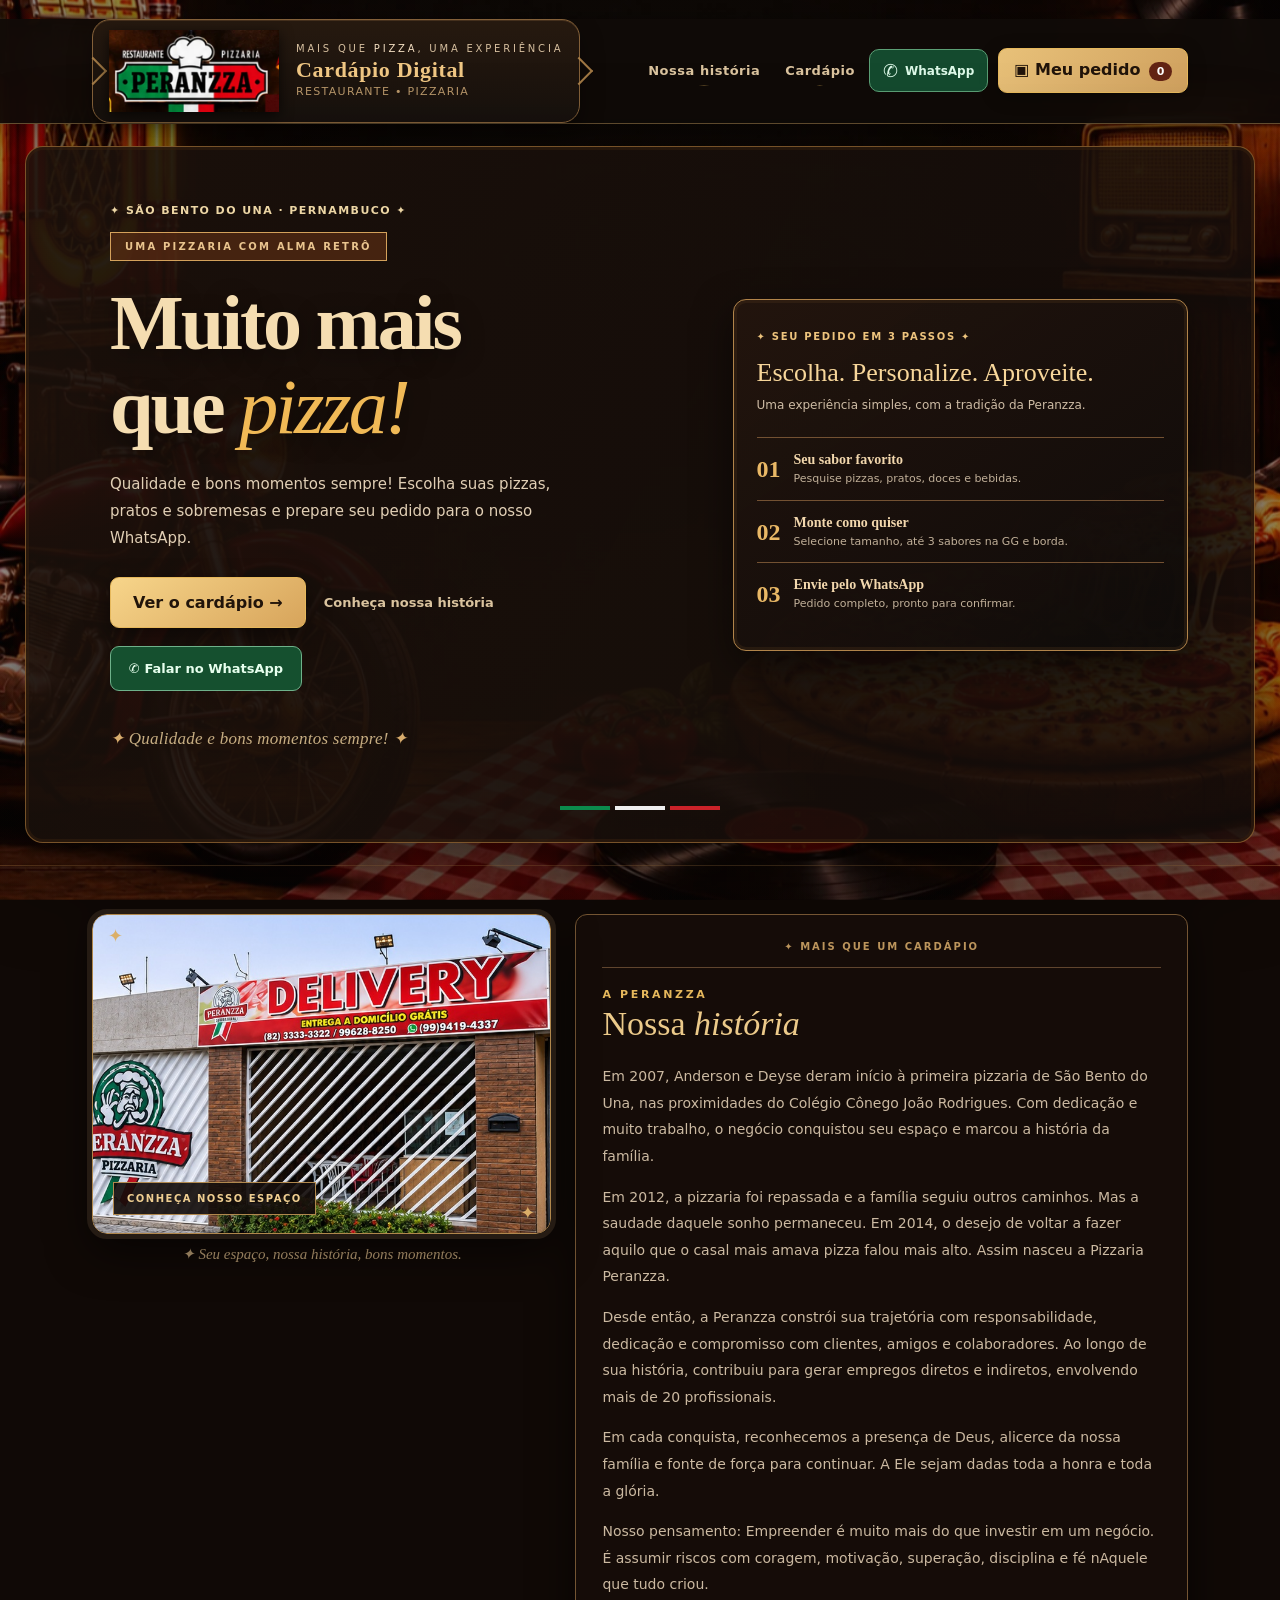
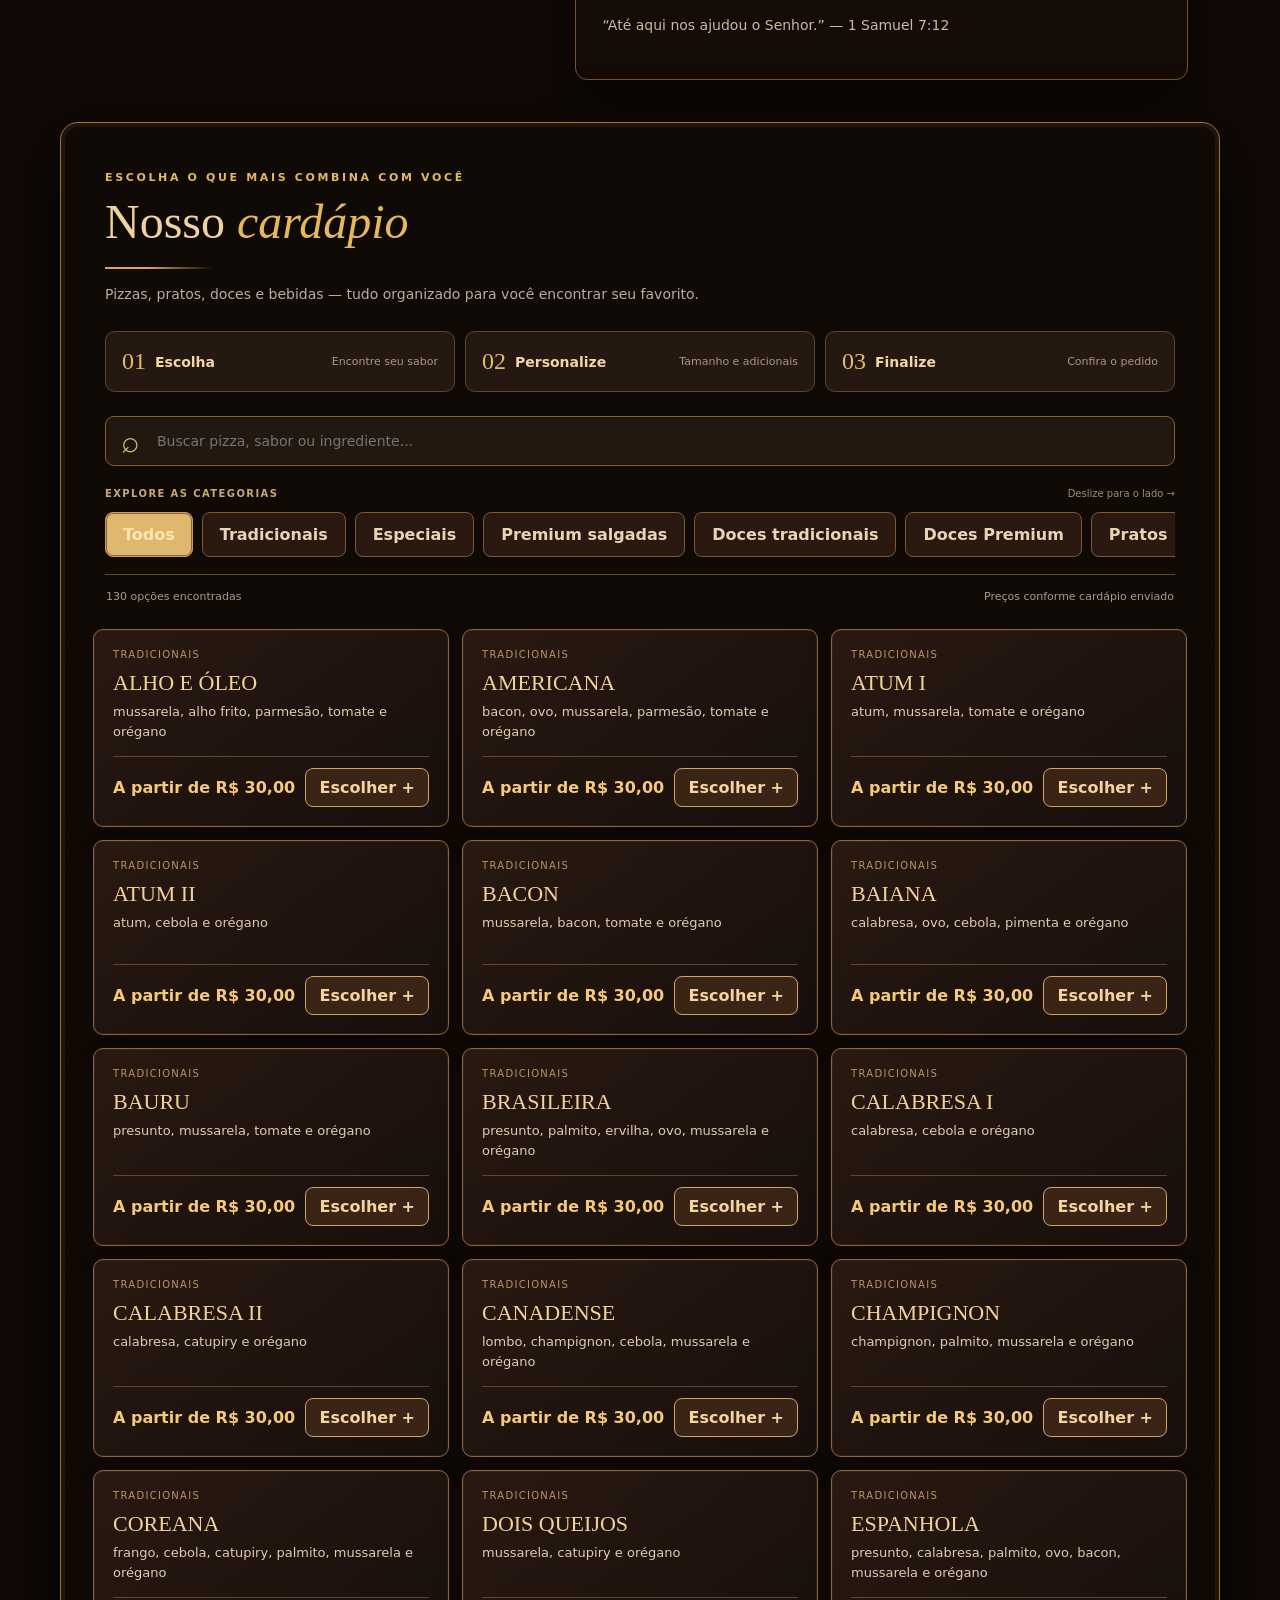
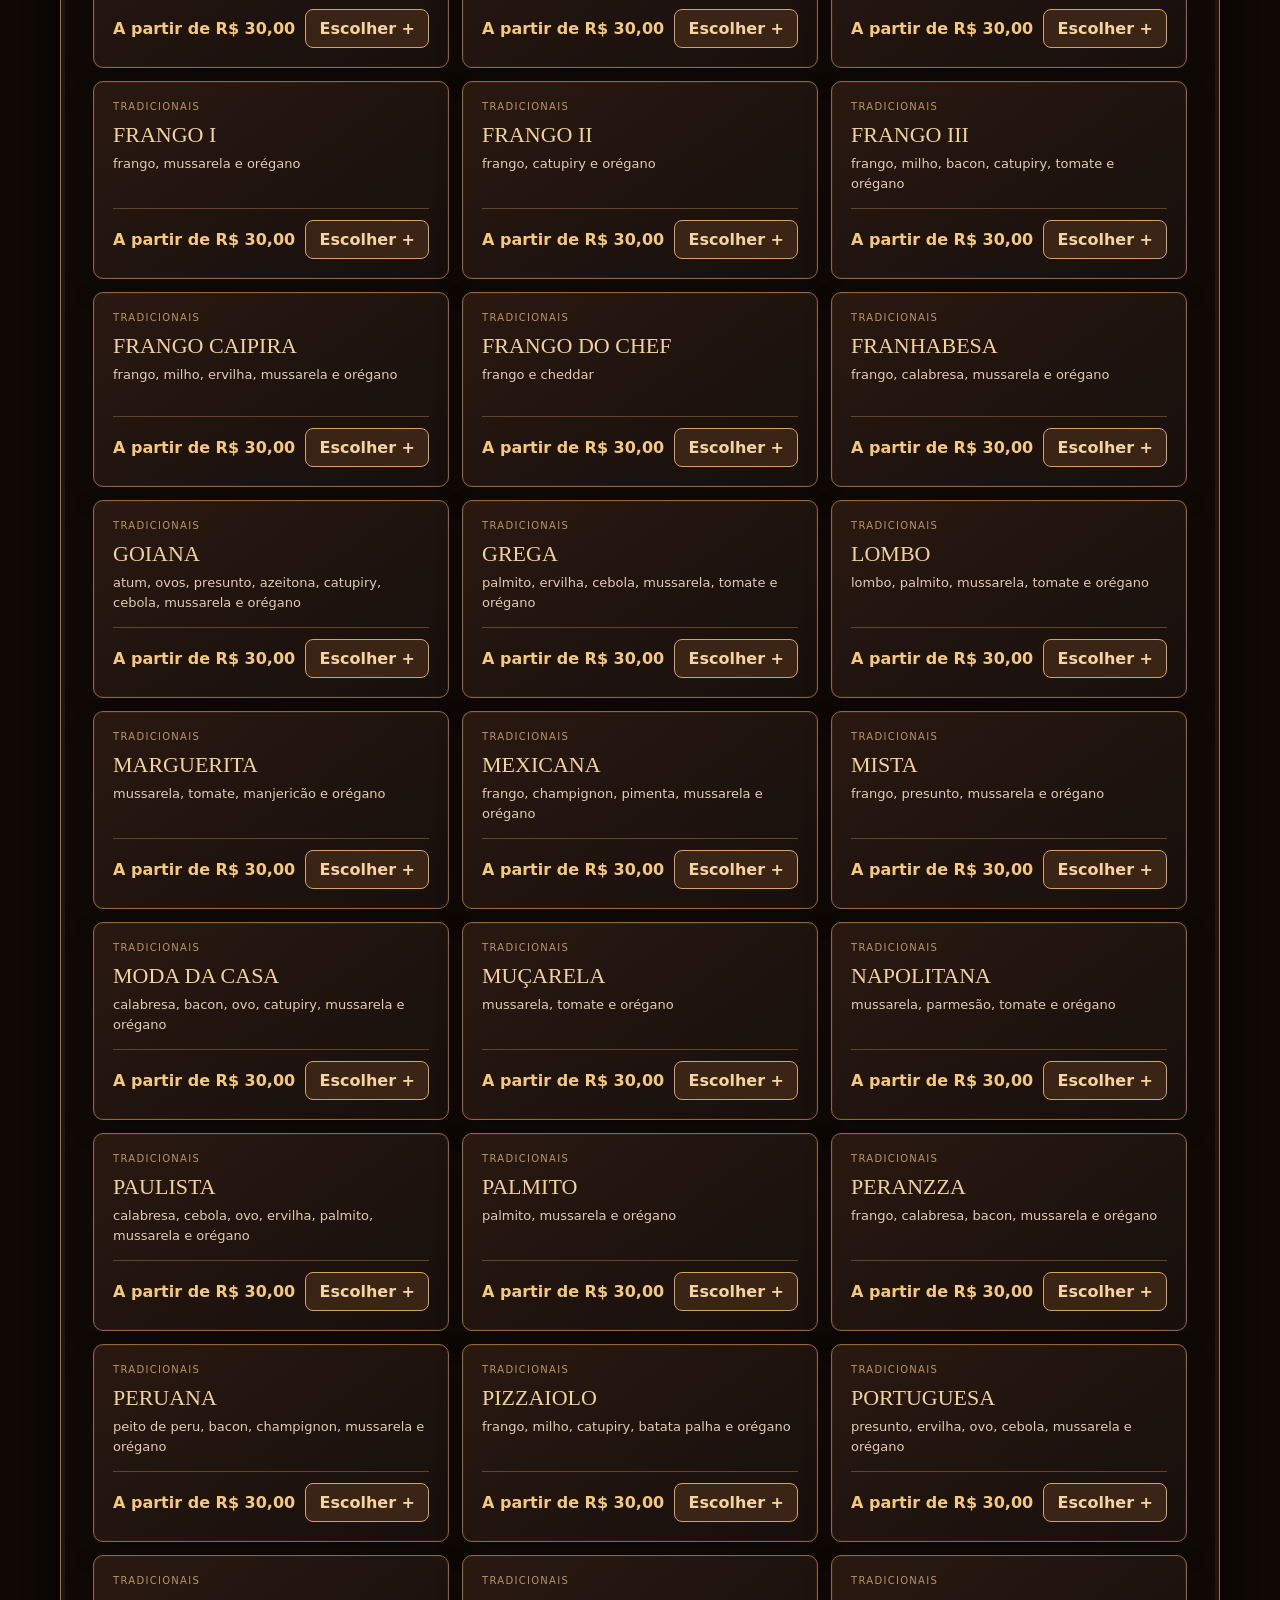
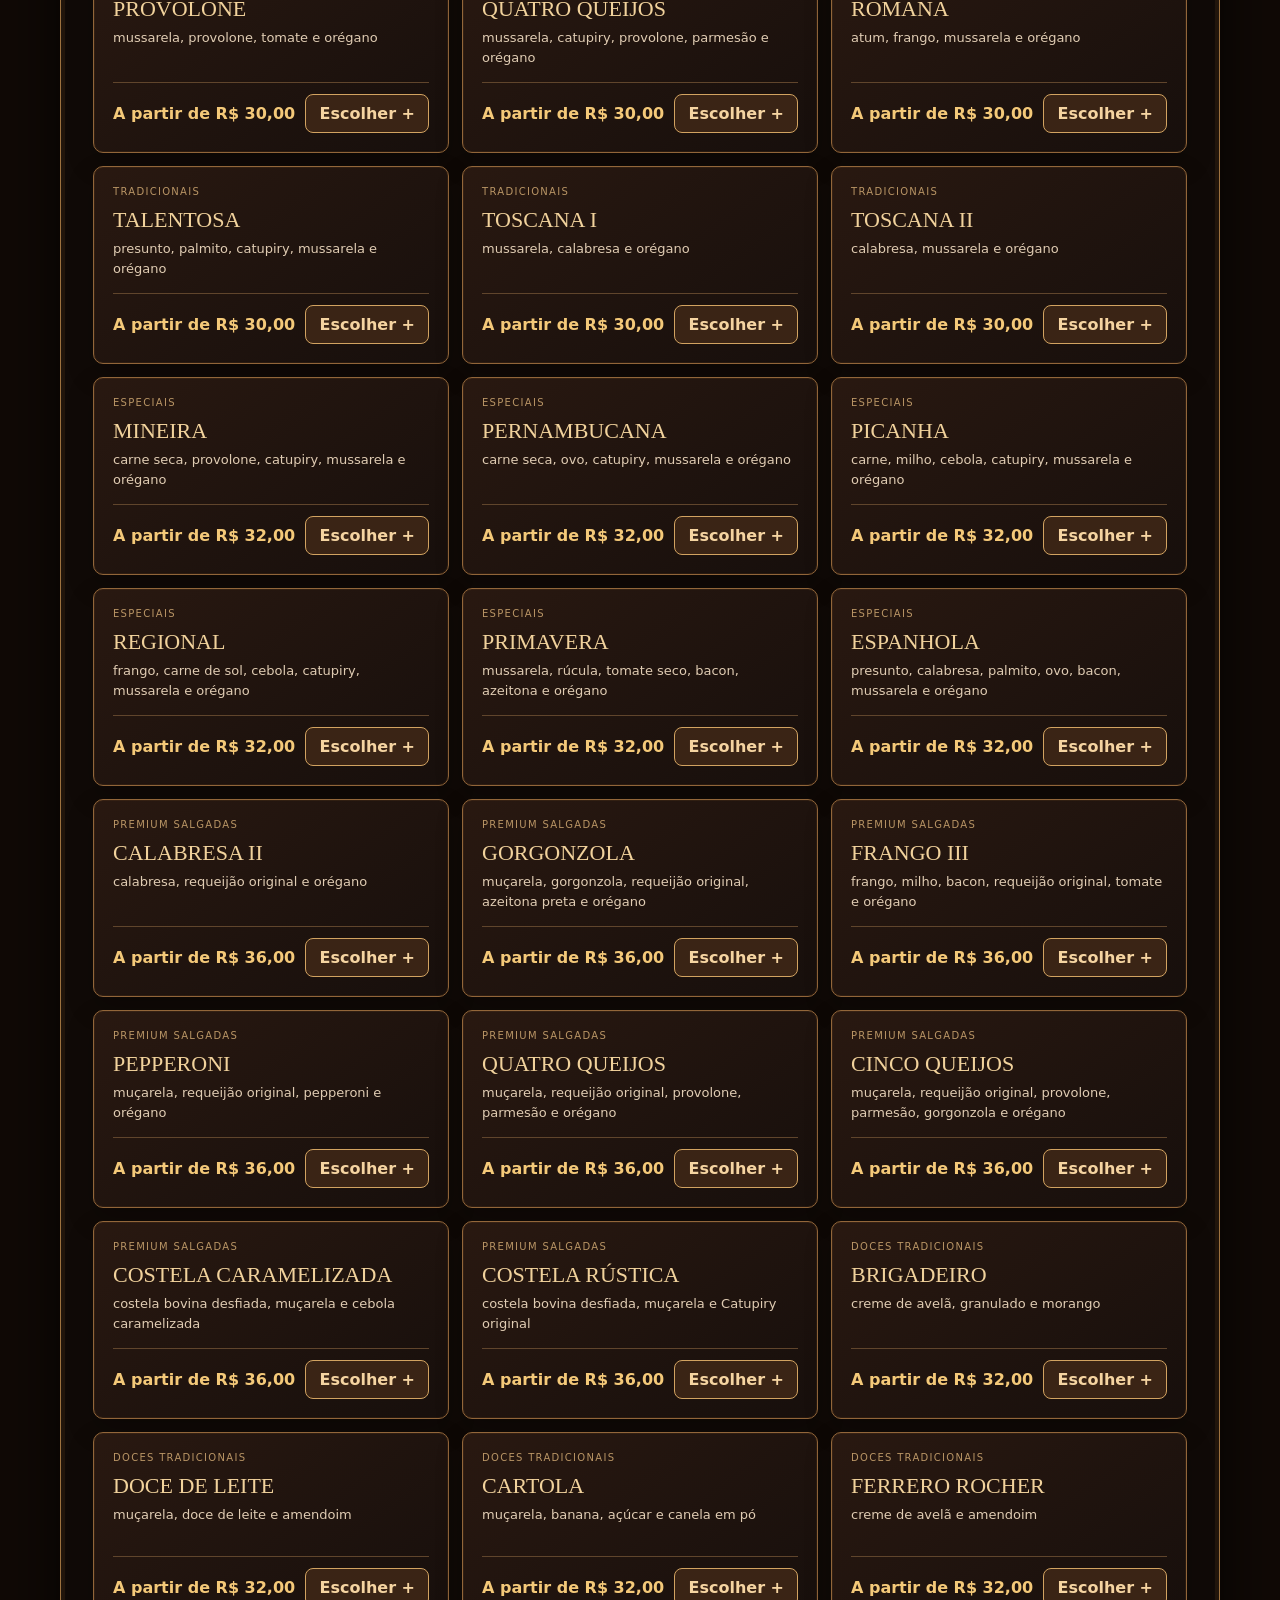
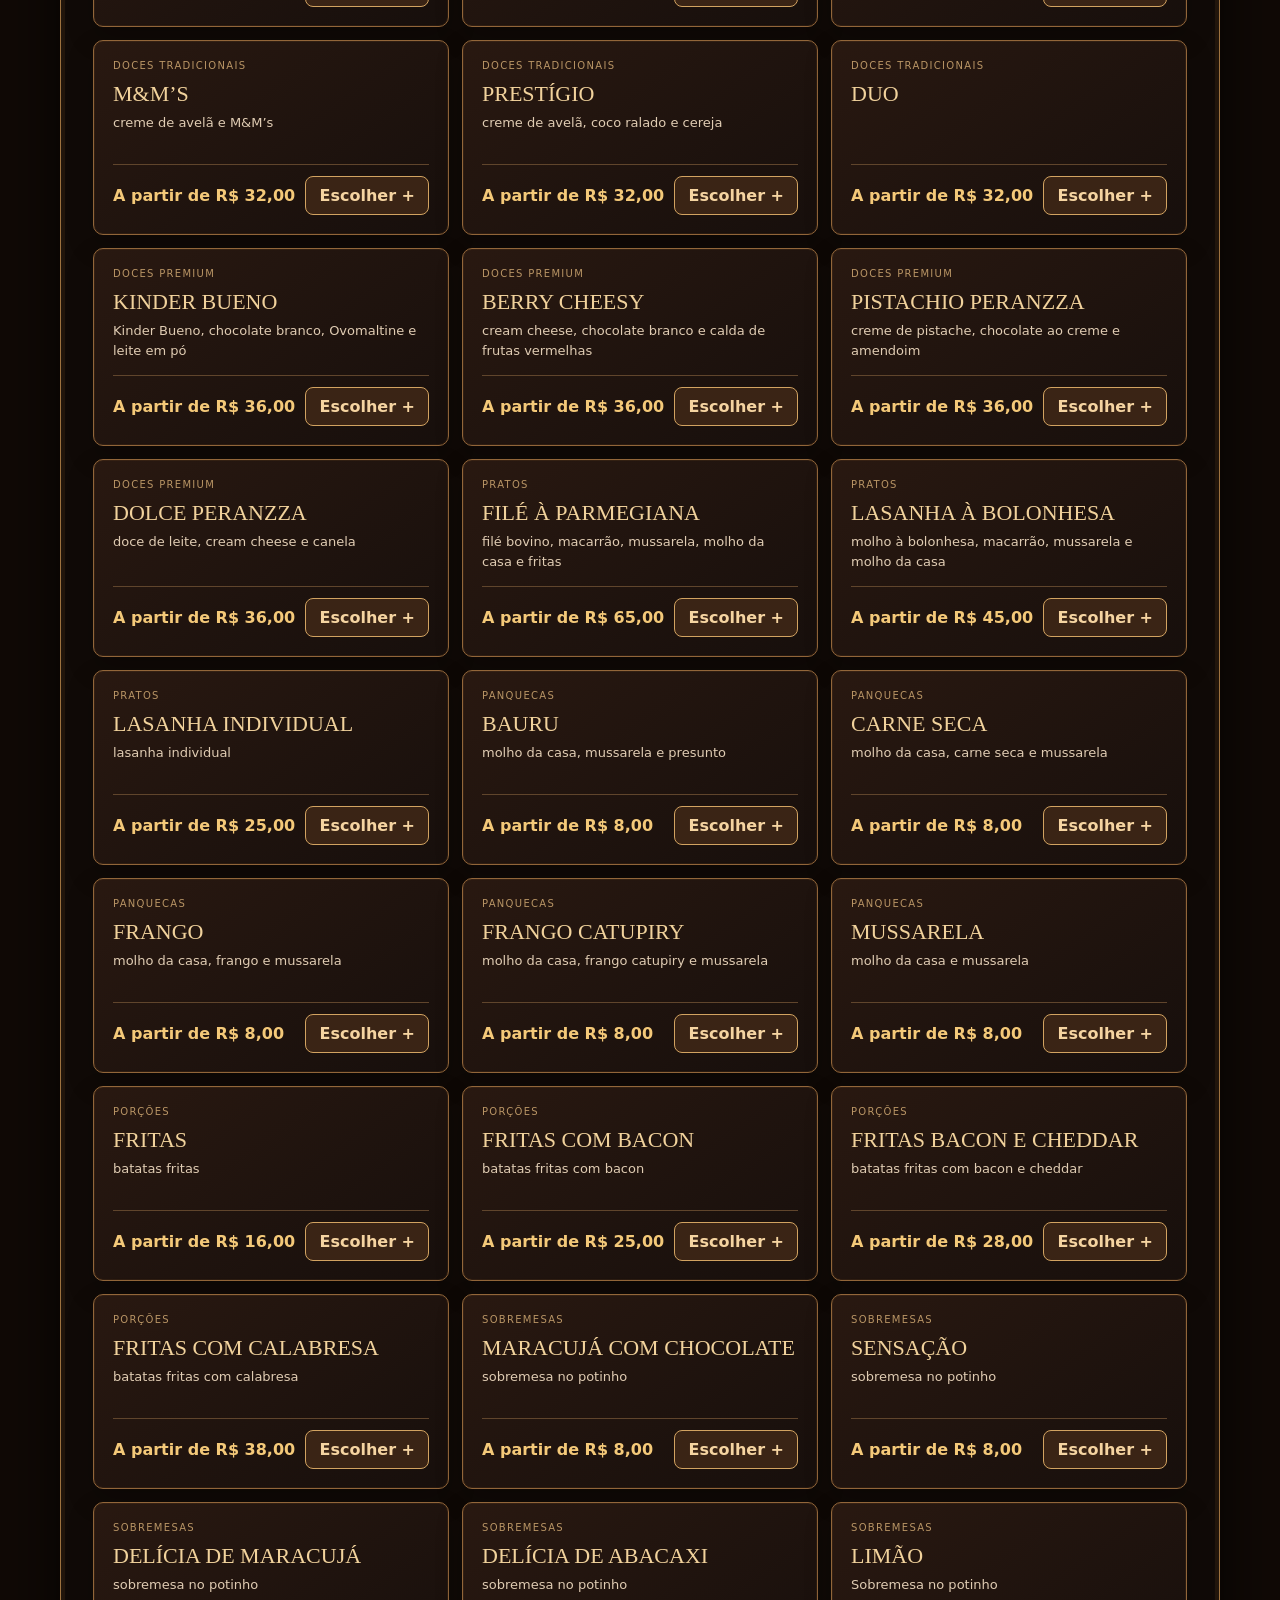
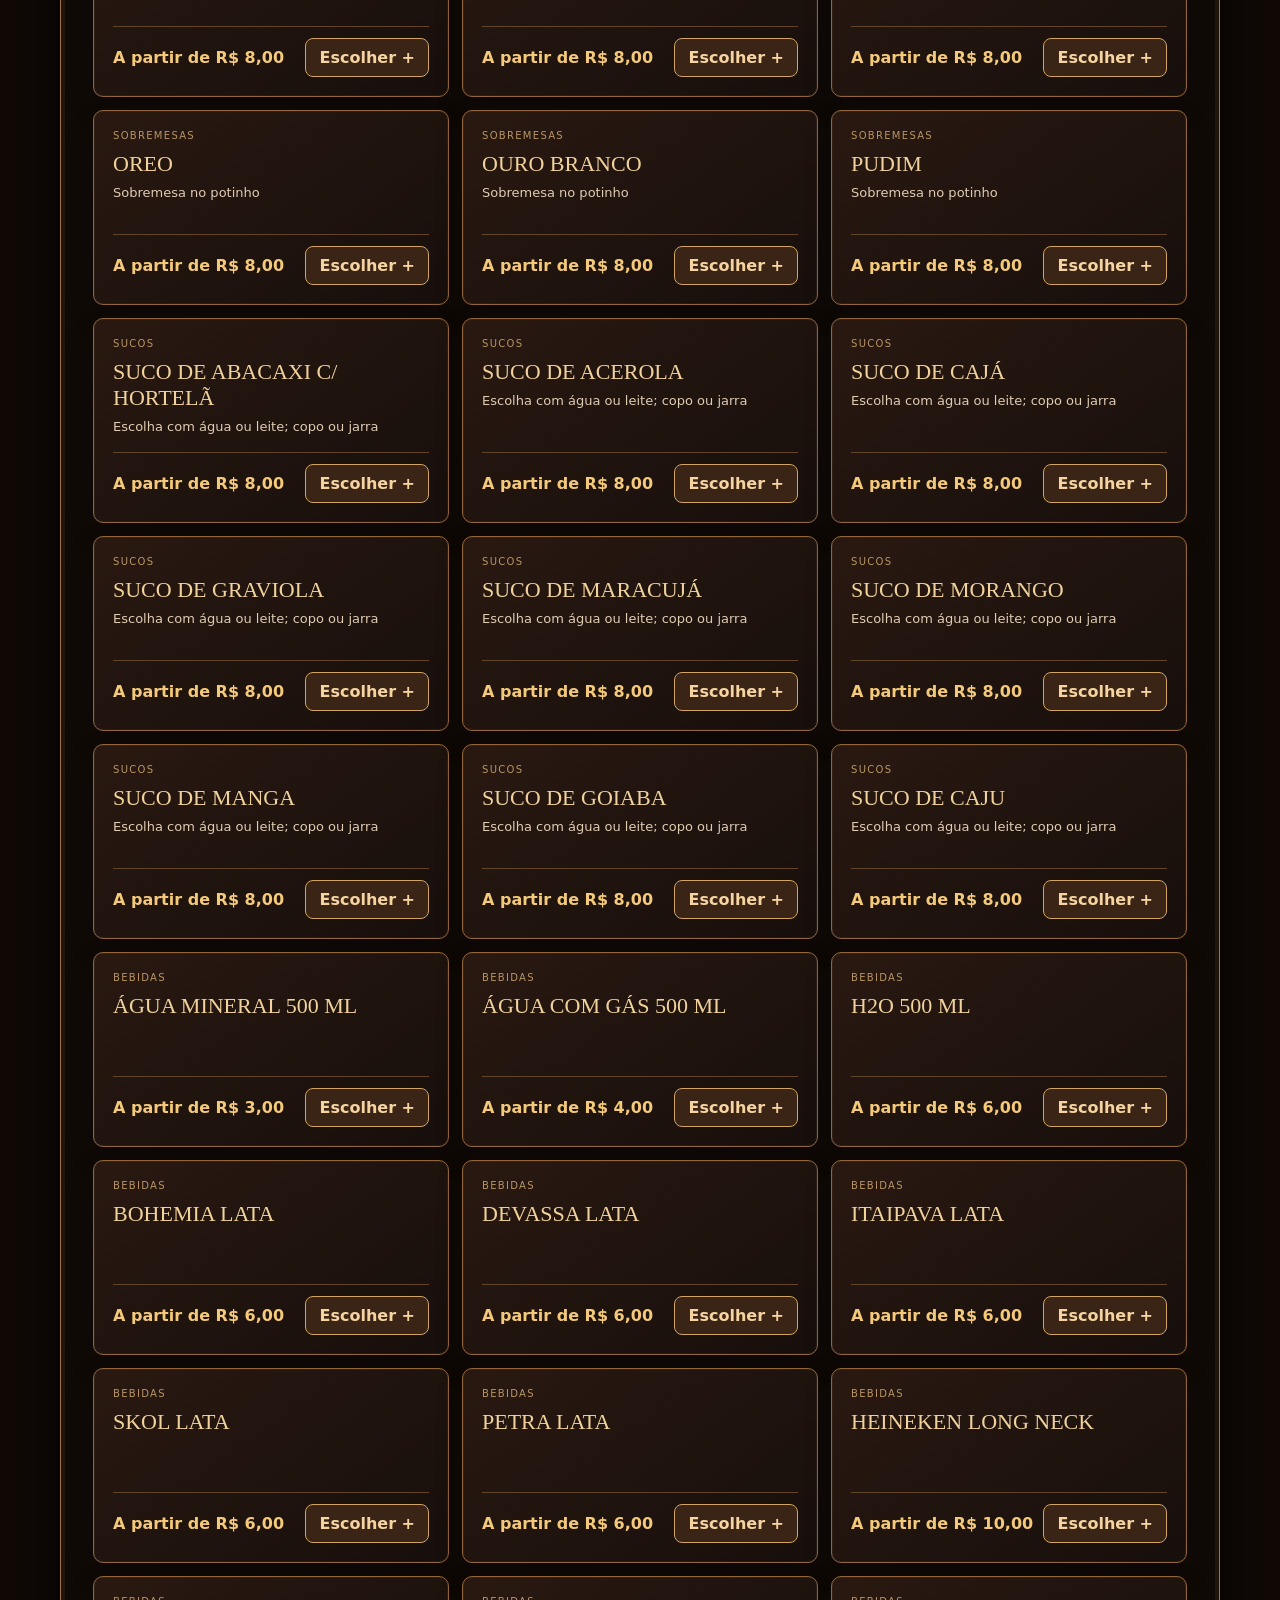
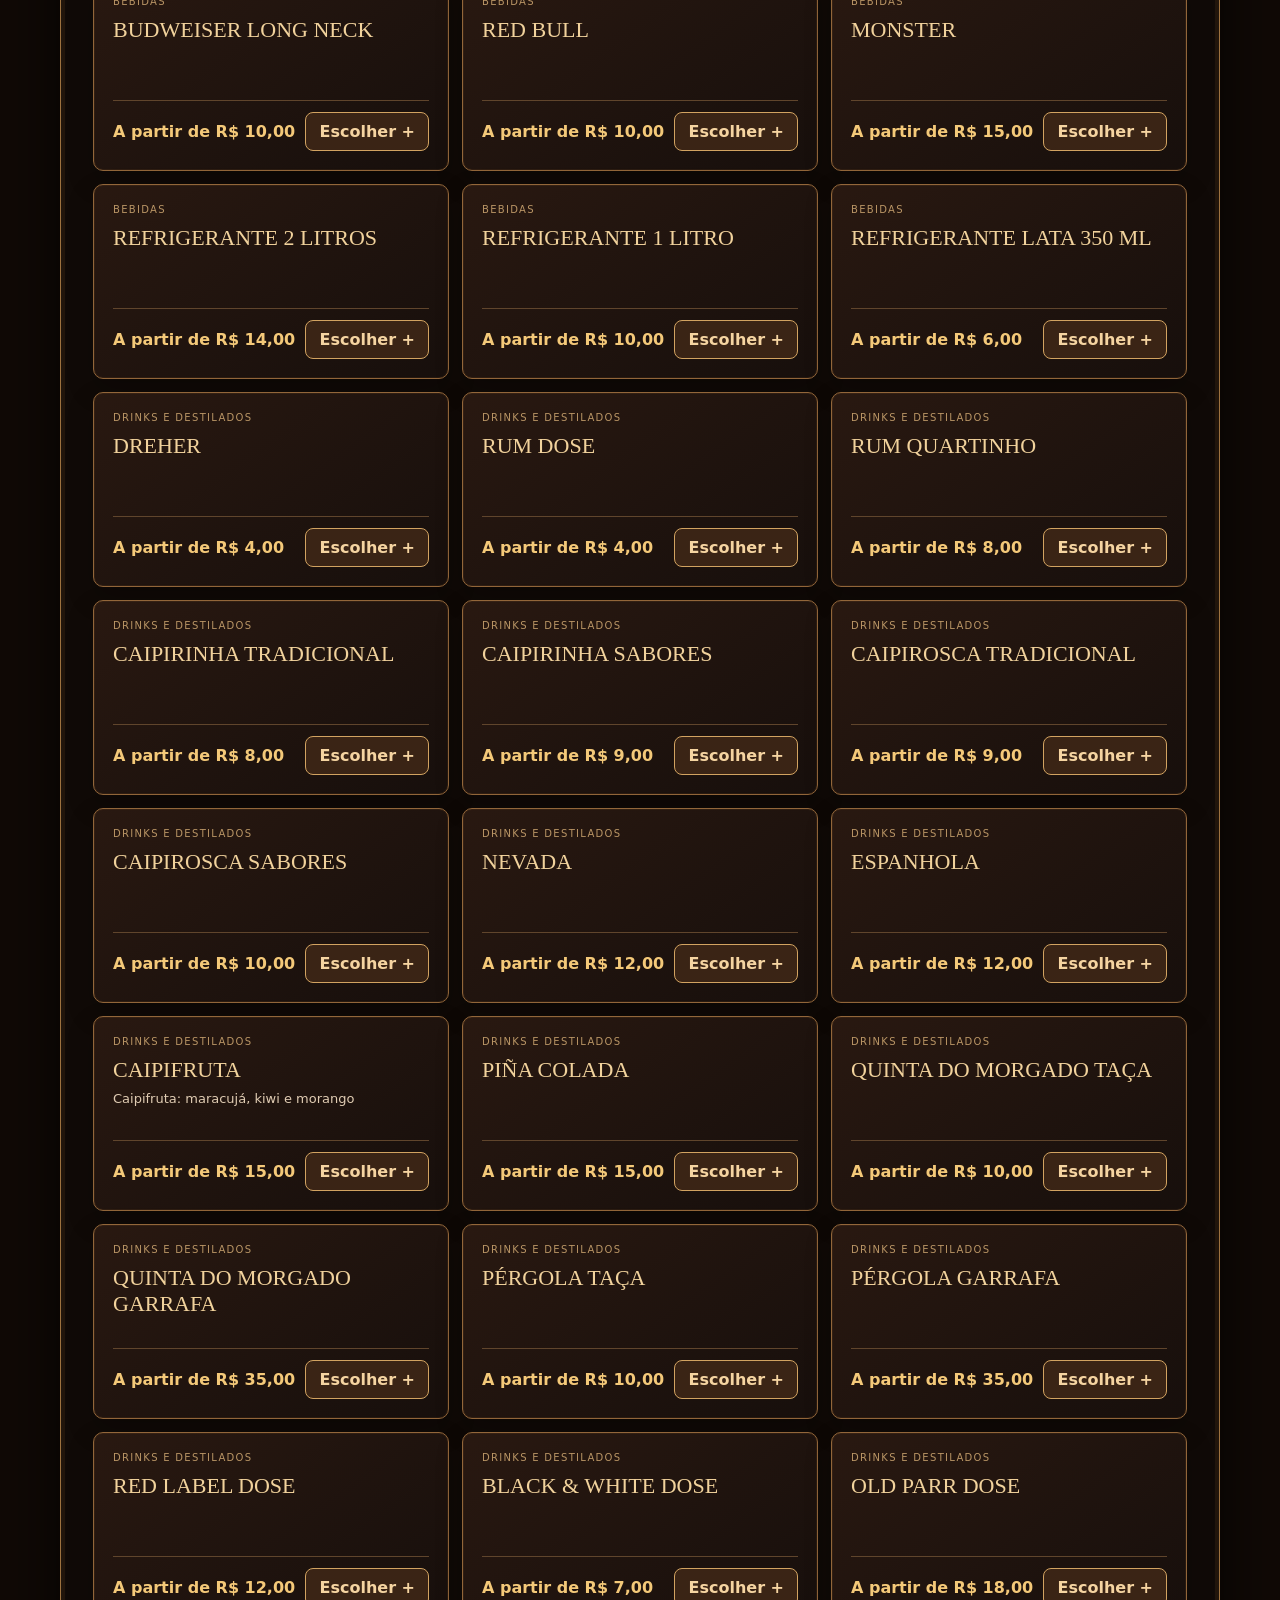
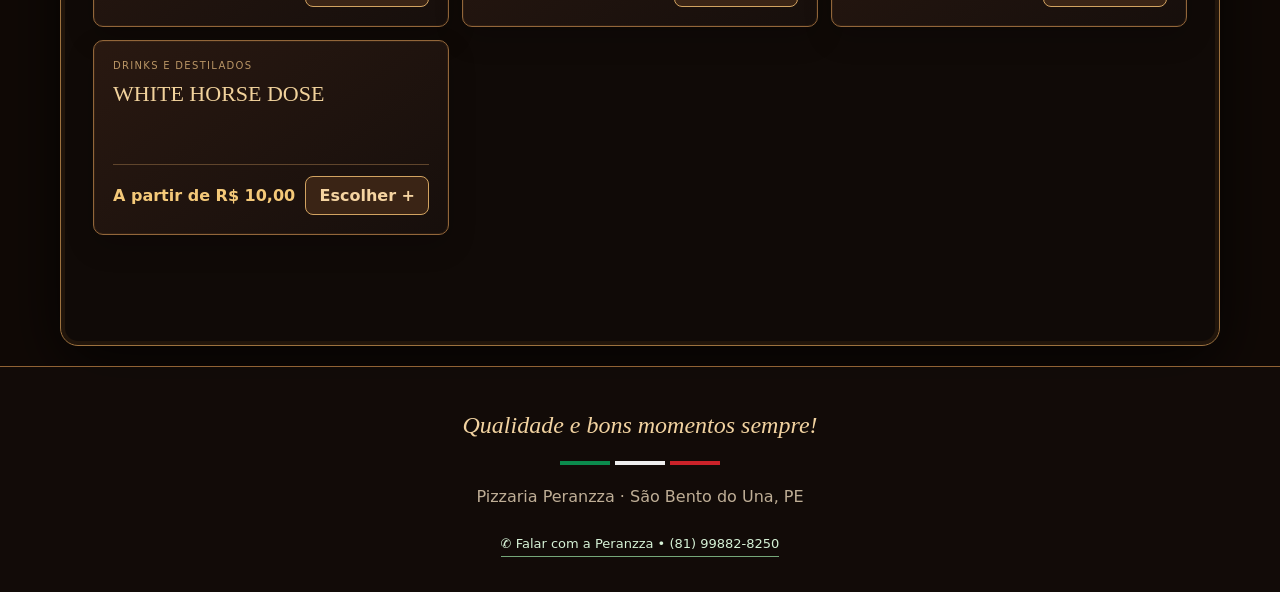
<file: site-estatico/index.html>
<!doctype html>






<html lang="pt-BR"><head><meta charset="utf-8"/><meta content="width=device-width, initial-scale=1" name="viewport"/><meta content="#100e0b" name="theme-color"/><title>Peranzza | Cardápio digital</title><link href="assets/css/estilo.css" rel="stylesheet"/><link as="image" href="assets/img/cenario-retro.webp" rel="preload"/><meta content="Cardápio digital da Pizzaria Peranzza em São Bento do Una. Escolha produtos, personalize e envie seu pedido pelo WhatsApp." name="description"/><link rel="icon" type="image/webp" href="assets/img/logo.webp"/></head><body><a class="skip-link" href="#cardapio">Pular para o cardápio</a><div aria-hidden="true" class="site-ambient" id="retroScene"><img alt="" class="ambient-art" decoding="async" src="assets/img/cenario-retro.webp"/><canvas class="ambient-smoke" id="pizzaSmoke"></canvas><div class="ambient-dim"></div></div><header><div class="wrap header-wrap"><a aria-label="Peranzza, início" class="brand" href="#inicio"><span class="brand-shell"><span class="brand-mark"><img alt="Logo oficial Pizzaria Peranzza — restaurante e pizzaria" class="logo-image" src="assets/img/logo.webp"/></span><span class="brand-texts"><span class="brand-topline">Mais que <span>pizza</span>, uma experiência</span><span class="brand-title">Cardápio Digital</span><span class="brand-subline">Restaurante • Pizzaria</span></span></span></a><nav aria-label="Navegação principal" class="header-nav"><a href="#historia">Nossa história</a><a href="#cardapio">Cardápio</a></nav><div class="head-right"><a aria-label="Conversar pelo WhatsApp da Peranzza" class="whatsapp-quick" href="https://wa.me/5581998828250?text=Ol%C3%A1%21%20Gostaria%20de%20fazer%20um%20pedido%20na%20Peranzza." id="whatsappQuick" rel="noopener noreferrer" target="_blank"><span aria-hidden="true">✆</span><span class="wa-label">WhatsApp</span></a><button aria-label="Abrir carrinho" class="primary header-cart" id="cartOpen">▣ <span class="header-cart-label">Meu pedido</span> <span class="count" id="cartCount">0</span></button></div></div></header><section class="hero" id="inicio"><div class="wrap"><div class="hero-layout"><div class="hero-copy"><div class="eyebrow">✦ São Bento do Una · Pernambuco ✦</div><div class="hero-sup">UMA PIZZARIA COM ALMA RETRÔ</div><h1>Muito mais<br/>que <em>pizza!</em></h1><p>Uma experiência feita para reunir bons momentos. Escolha seu sabor, personalize sua pizza e monte seu pedido sem complicação.</p><div class="hero-actions"><button class="primary" onclick="document.getElementById('cardapio').scrollIntoView({behavior:'smooth'})">Ver o cardápio <span aria-hidden="true">→</span></button><a class="quiet-link" href="#historia">Conheça nossa história</a><a class="whatsapp-direct" href="https://wa.me/5581998828250?text=Ol%C3%A1%21%20Gostaria%20de%20fazer%20um%20pedido%20na%20Peranzza." rel="noopener noreferrer" target="_blank">✆ Falar no WhatsApp</a></div><div class="hero-detail"><span>✦</span> Qualidade e bons momentos sempre! <span>✦</span></div></div><aside aria-label="Como fazer seu pedido" class="welcome-steps"><span class="gold-kicker">✦ SEU PEDIDO EM 3 PASSOS ✦</span><h2>Escolha. Personalize. Aproveite.</h2><p>Uma experiência simples, com a tradição da Peranzza.</p><div class="welcome-feature"><span>01</span><div><strong>Seu sabor favorito</strong><small>Pesquise pizzas, pratos, doces e bebidas.</small></div></div><div class="welcome-feature"><span>02</span><div><strong>Monte como quiser</strong><small>Selecione tamanho, até 3 sabores na GG e borda.</small></div></div><div class="welcome-feature"><span>03</span><div><strong>Envie pelo WhatsApp</strong><small>Pedido completo, pronto para confirmar.</small></div></div></aside></div><div class="rule hero-rule"><i></i><i></i><i></i></div></div></section><section class="story-section" id="historia"><div class="wrap"><div class="history-photo-grid"><div class="photo-wrap"><div class="photo-frame" id="photoFrame"><img alt="Foto de apresentação da Pizzaria Peranzza" hidden="" id="shopPhoto"/><div class="photo-empty" id="photoEmpty"><div class="photo-ornament">✥</div><div class="eyebrow">UM PEDACINHO DA PERANZZA</div><h2>O nosso cantinho</h2><p>Envie sua foto para a pasta assets com o nome foto-pizzaria.jpg. Ela aparecerá aqui automaticamente.</p></div><div class="photo-badge" hidden="" id="photoBadge">CONHEÇA NOSSO ESPAÇO</div></div><div class="photo-caption">✦ Seu espaço, nossa história, bons momentos.</div></div><div class="story"><div class="story-kicker">✦ MAIS QUE UM CARDÁPIO</div><div class="story-layout"><div><div class="eyebrow">A PERANZZA</div><h2>Nossa <em>história</em></h2></div><div><p id="historiaTexto">Nossa trajetória estará disponível em breve. Qualidade e bons momentos sempre!</p></div></div></div></div></div></section><main class="wrap" id="cardapio"><div class="menuhead"><div class="eyebrow">ESCOLHA O QUE MAIS COMBINA COM VOCÊ</div><h2>Nosso <em>cardápio</em></h2><p class="menu-intro">Pizzas, pratos, doces e bebidas — tudo organizado para você encontrar seu favorito.</p><div class="order-steps"><div><span>01</span><b>Escolha</b><small>Encontre seu sabor</small></div><div><span>02</span><b>Personalize</b><small>Tamanho e adicionais</small></div><div><span>03</span><b>Finalize</b><small>Confira o pedido</small></div></div><div class="search-wrap"><span aria-hidden="true">⌕</span><input aria-label="Buscar produtos" class="search" id="search" placeholder="Buscar pizza, sabor ou ingrediente..."/><button aria-label="Limpar busca" class="clear-search" hidden="" id="clearSearch" type="button">×</button></div><div class="category-hint"><span>EXPLORE AS CATEGORIAS</span><span class="scroll-hint">Deslize para o lado →</span></div><div class="tabs" id="tabs"></div><div class="results-meta"><span aria-live="polite" id="resultsMeta">Escolha seus favoritos</span><span>Preços conforme cardápio enviado</span></div></div><div class="grid" id="grid"></div></main><div class="mobile-bar" id="mobileBar"><div><small>Seu pedido</small><b><span id="mobileTotal">R$ 0,00</span> · <span id="mobileCount">0</span> itens</b></div><button class="primary" id="mobileCart">Ver carrinho →</button></div><footer class="footer"><b>Qualidade e bons momentos sempre!</b><div class="rule"><i></i><i></i><i></i></div><p>Pizzaria Peranzza · São Bento do Una, PE</p><a class="footer-whatsapp" href="https://wa.me/5581998828250?text=Ol%C3%A1%21%20Gostaria%20de%20fazer%20um%20pedido%20na%20Peranzza." rel="noopener noreferrer" target="_blank">✆ Falar com a Peranzza • (81) 99882-8250</a></footer>
<div class="overlay" hidden="" id="productOverlay"><div aria-labelledby="productTitle" aria-modal="true" class="dialog" role="dialog"><button aria-label="Fechar" class="close" onclick="hide('productOverlay')">×</button><div class="eyebrow" id="productCat"></div><h2 id="productTitle"></h2><p class="hint" id="productDesc"></p><label class="fieldlabel">Escolha o tamanho</label><div class="choices" id="sizeChoices"></div><div id="pizzaOptions">
  <div id="normalFlavorControls">
    <label class="check"><input id="half" type="checkbox"/> Meio a meio (2 sabores)</label>
  </div>
  <div id="ggFlavorControls" hidden>
    <label class="fieldlabel" for="ggFlavorCount">Quantos sabores na pizza GG?</label>
    <select class="field" id="ggFlavorCount">
      <option value="1">1 sabor</option>
      <option value="2">2 sabores</option>
      <option value="3">3 sabores</option>
    </select>
  </div>
  <div id="halfOptions" hidden>
    <div class="flavor-fieldset">
      <strong class="flavor-step">2º sabor</strong>
      <label class="fieldlabel" for="secondCategory">Escolha a categoria</label>
      <select class="field" id="secondCategory"></select>
      <label class="fieldlabel" for="secondFlavor">Escolha o sabor</label>
      <select class="field" id="secondFlavor" disabled></select>
    </div>
  </div>
  <div id="thirdOptions" hidden>
    <div class="flavor-fieldset">
      <strong class="flavor-step">3º sabor</strong>
      <label class="fieldlabel" for="thirdCategory">Escolha a categoria</label>
      <select class="field" id="thirdCategory"></select>
      <label class="fieldlabel" for="thirdFlavor">Escolha o sabor</label>
      <select class="field" id="thirdFlavor" disabled></select>
    </div>
  </div>
  <p class="hint flavor-price-info">Você pode combinar sabores de qualquer categoria. O valor será o do sabor mais caro neste tamanho.</p>
  <p class="flavor-error" id="flavorError" role="status" aria-live="polite" hidden>Selecione as categorias e todos os sabores antes de adicionar.</p>
  <label class="fieldlabel" for="edge">Borda recheada</label>
  <select class="field" id="edge"></select>
</div><div hidden="" id="panOptions"><label class="check"><input id="extraCat" type="checkbox"/> Adicional de Catupiry original (+ R$ 3,00)</label></div><div class="sumrow"><div class="qty"><button id="minus">−</button><strong id="qty">1</strong><button id="plus">+</button></div><strong class="price" id="lineTotal"></strong></div><button class="primary wide" id="addToCart">Adicionar ao carrinho</button></div></div>
<div class="overlay" hidden="" id="cartOverlay"><div aria-labelledby="cartTitle" aria-modal="true" class="dialog" role="dialog"><button aria-label="Fechar" class="close" onclick="hide('cartOverlay')">×</button><div class="eyebrow">Pedido Peranzza</div><h2 id="cartTitle">Seu carrinho</h2><div id="cartItems"></div><div class="sumrow"><b>Subtotal</b><strong class="price" id="subtotal"></strong></div>
<button class="add-more-items" id="addMoreItems" type="button" aria-label="Voltar ao cardápio e adicionar mais produtos ao pedido"><span class="add-more-icon" aria-hidden="true">＋</span><span><strong>Adicionar mais itens</strong><small>Voltar ao cardápio sem perder seu pedido</small></span><span class="add-more-arrow" aria-hidden="true">→</span></button>
<div class="notice">Finalize no WhatsApp oficial da Peranzza. O pedido é preparado neste aparelho, sem cadastro; a taxa de entrega é confirmada pela pizzaria.</div><label class="fieldlabel">Tipo de pedido</label><select class="field" id="orderType"><option>Entrega</option><option>Retirada</option></select><div class="formrow"><div><label class="fieldlabel">Nome</label><input autocomplete="name" class="field" id="customerName" placeholder="Seu nome" required=""/></div><div><label class="fieldlabel">Pagamento</label><select class="field" id="payment"><option>Pix</option><option>Dinheiro</option><option>Cartão na entrega</option></select></div><div hidden="" id="trocoWrap"><label class="fieldlabel" for="troco">Troco para quanto? (opcional)</label><input class="field" id="troco" inputmode="decimal" placeholder="Ex.: 100,00" type="text"/></div></div><div id="addressWrap"><label class="fieldlabel">Endereço de entrega</label><input autocomplete="street-address" class="field" id="address" placeholder="Rua, número e complemento"/><div class="formrow"><div><label class="fieldlabel" for="bairro">Bairro</label><input autocomplete="address-level3" class="field" id="bairro" placeholder="Seu bairro"/></div><div><label class="fieldlabel" for="referencia">Ponto de referência (opcional)</label><input class="field" id="referencia" placeholder="Próximo de..."/></div></div></div><label class="fieldlabel">Observações</label><textarea class="field" id="notes" placeholder="Alguma observação para a pizzaria?" rows="2"></textarea><button class="primary wide" id="checkout">Enviar pedido completo pelo WhatsApp ↗</button><div class="order-thanks" hidden id="orderThanks" role="status" aria-live="polite"><strong>🍕 Obrigado pela preferência!</strong><p>Seu pedido está pronto no WhatsApp. Para concluir, confira a mensagem e toque em <b>Enviar</b> na conversa. Aguarde a confirmação da Peranzza!</p></div><div hidden="" id="checkoutResult"><label class="fieldlabel">Mensagem do pedido</label><textarea class="field" id="message" readonly="" rows="9"></textarea><a class="primary wide whatsapp-confirm" hidden="" href="#" id="sendWhatsApp" rel="noopener noreferrer" target="_blank">Abrir mensagem pronta no WhatsApp ↗</a><button class="pill wide" id="copy">Copiar mensagem</button><p class="hint">Revise o pedido antes de enviar. A taxa de entrega será confirmada pela pizzaria.</p><p class="hint">O WhatsApp abrirá com a mensagem preenchida. Confira e toque em <strong>Enviar</strong> no aplicativo para concluir.</p></div></div></div>
<script src="assets/js/configuracao.js"></script><script src="assets/js/catalogo.js"></script><script src="assets/js/interacoes.js"></script><script src="assets/js/efeitos.js"></script><script src="assets/js/pedido-whatsapp.js"></script></body></html>
</file>
<file: site-estatico/assets/css/estilo.css>
:root{--bg:#100e0b;--panel:#1b1712;--panel2:#241b14;--gold:#e4b76d;--muted:#b4a697;--cream:#fff0d7;--green:#164b2d;--red:#60201a}*{box-sizing:border-box}html{scroll-behavior:smooth}body{margin:0;background:var(--bg);color:var(--cream);font-family:system-ui,-apple-system,Segoe UI,sans-serif}button,input,select,textarea{font:inherit}button{cursor:pointer}button:focus-visible,input:focus-visible,select:focus-visible{outline:2px solid #ffe4a3;outline-offset:3px}.wrap{max-width:1120px;margin:auto;padding:0 18px}header{position:sticky;top:0;z-index:30;background:#100e0bf2;border-bottom:1px solid #614529;backdrop-filter:blur(12px)}header .wrap{min-height:72px;display:flex;align-items:center;gap:14px;justify-content:space-between}.logo{font:800 25px Georgia,serif;letter-spacing:.08em;color:#f6d391}.logo span{color:#fff}.logo small{display:block;font:9px system-ui;letter-spacing:.32em;color:#c8b5a0;margin-top:3px}.head-right{display:flex;gap:10px;align-items:center}.pill,.primary{border:1px solid var(--gold);background:transparent;color:var(--gold);border-radius:9px;padding:11px 15px;font-weight:700}.primary{background:var(--gold);color:#21140a}.count{background:#632019;color:white;border-radius:100px;padding:3px 7px;font-size:11px}.hero{padding:65px 0 46px;text-align:center;border-bottom:1px solid #4e3927;background:radial-gradient(ellipse at 50% 0%,#342015 0%,#100e0b 72%)}.eyebrow{color:var(--gold);font-size:11px;letter-spacing:.24em;text-transform:uppercase;font-weight:750}.hero h1{font:normal clamp(38px,6vw,76px)/1.08 Georgia,serif;margin:13px 0;color:#f5d7a1}.hero h1 em{color:white;font-style:italic}.hero p{color:#c8b8a3;line-height:1.7;max-width:570px;margin:0 auto 23px}.rule{display:flex;gap:5px;justify-content:center;margin:22px auto}.rule i{height:5px;width:55px;background:#0b8b4d}.rule i:nth-child(2){background:#eee}.rule i:nth-child(3){background:#cb2229}.story{margin:32px auto 10px;padding:23px;border:1px solid #6b4b2a;border-radius:12px;max-width:790px;background:#1c1610}.story h2{font:28px Georgia,serif;color:var(--gold);margin:0 0 10px}.story p{margin:0;color:#c7b5a0;line-height:1.65}.menuhead{text-align:center;padding:44px 0 18px}.menuhead h2{font:38px Georgia,serif;color:var(--gold);margin:9px 0}.search{display:block;width:100%;max-width:600px;margin:16px auto 18px;padding:15px 17px;background:#211a14;border:1px solid #765531;color:white;border-radius:10px}.tabs{display:flex;gap:8px;overflow-x:auto;padding:5px 0 17px;scrollbar-width:thin}.tab{border:1px solid #62472d;border-radius:999px;background:#211913;color:#e8d4b7;padding:11px 16px;white-space:nowrap}.tab.active{background:#e4b76d;color:#21140a;border-color:#e4b76d;font-weight:750}.grid{display:grid;grid-template-columns:repeat(3,minmax(0,1fr));gap:15px;padding:10px 0 100px}.item{border:1px solid #6c4b2c;border-radius:12px;background:linear-gradient(160deg,#231a13,#16120f);padding:20px;display:flex;flex-direction:column;min-height:205px}.tag{font-size:10px;color:#d8b57e;text-transform:uppercase;letter-spacing:.1em}.item h3{font:22px Georgia,serif;color:#f5d19a;margin:12px 0 7px}.item p{font-size:13px;color:#bcae9d;line-height:1.5;margin:0 0 15px;flex:1}.item .foot{border-top:1px solid #60452c;padding-top:14px;display:flex;align-items:center;justify-content:space-between;gap:10px}.price{color:#f5d49d;font-weight:800}.add{border:1px solid #c79d5b;background:#482b1a;color:#ffdfaa;border-radius:8px;padding:9px 13px;font-weight:700}.empty{text-align:center;color:#b6a48e;grid-column:1/-1;padding:40px}.footer{border-top:1px solid #5a4029;text-align:center;padding:35px 16px;color:#bfae96}.footer b{font:italic 24px Georgia,serif;color:#e6c48c}.overlay{position:fixed;inset:0;background:#000b;z-index:70;display:flex;align-items:center;justify-content:center;padding:15px}.overlay[hidden]{display:none}.dialog{background:#1d1711;border:1px solid #b68a50;border-radius:14px;width:min(520px,100%);max-height:90vh;overflow-y:auto;padding:24px;box-shadow:0 25px 80px #000c}.dialog h2{font:31px Georgia,serif;color:var(--gold);margin:7px 0 12px}.close{float:right;border:1px solid #6d4c2d;background:#322216;color:#f7d4a6;border-radius:7px;padding:5px 11px;font-size:23px}.fieldlabel{display:block;color:#e9c48b;font-size:12px;font-weight:750;margin:19px 0 8px}.choices{display:flex;gap:7px;flex-wrap:wrap}.choice{border:1px solid #745438;background:#2e2117;color:#eee0cb;border-radius:9px;padding:11px}.choice.active{background:#dcb06e;color:#1c1209;font-weight:800}.field{width:100%;padding:13px;border:1px solid #775334;border-radius:8px;background:#130f0c;color:white}.check{display:flex;align-items:center;gap:8px;margin-top:18px;font-size:14px}.sumrow{display:flex;justify-content:space-between;align-items:center;gap:12px;margin-top:19px}.qty{display:flex;gap:14px;align-items:center}.qty button{border:1px solid #765338;background:#3b281b;color:#fff;border-radius:7px;width:34px;height:34px}.wide{width:100%;margin-top:17px}.cartline{border-bottom:1px solid #62462c;padding:13px 0}.cartline .sumrow{margin:0}.cartline small{display:block;color:#b6a38e;margin:6px 0}.cartline button{background:transparent;border:1px solid #6e4e30;border-radius:6px;color:#e4c89d;padding:5px 10px;margin:4px 5px 0 0}.hint{font-size:12px;color:#b8a58e;line-height:1.6}.notice{padding:12px;background:#2c2117;border:1px solid #6e4d2e;border-radius:8px;font-size:12px;color:#e8c79b;margin-top:12px}.formrow{display:grid;grid-template-columns:1fr 1fr;gap:12px}@media(max-width:800px){.grid{grid-template-columns:repeat(2,minmax(0,1fr))}}@media(max-width:520px){header .wrap{min-height:65px}.logo{font-size:20px}.head-right .pill{display:none}.hero{padding:46px 0 30px}.grid{grid-template-columns:1fr;gap:11px}.item{min-height:150px;padding:17px}.item h3{font-size:21px}.formrow{grid-template-columns:1fr}.dialog{padding:18px}}

/* VERSÃO PERANZZA PERSONALIZADA — elegância de cardápio retrô, sem fotos nos produtos */
:root{--bg:#0f0c09;--panel:#1c1510;--panel2:#241912;--gold:#e6b85c;--muted:#baa994;--cream:#f7ead5;--green:#0a5c36;--red:#761e16;--gold-border:#9f783e}
body{background:radial-gradient(circle at 0 900px,#28170d22,transparent 45%),#0f0c09}
.wrap{max-width:1160px;padding-inline:clamp(16px,3vw,32px)}
header{background:rgba(14,10,8,.96);border-bottom:1px solid #665031;box-shadow:0 6px 28px #0006}
header .wrap{min-height:84px}
.header-wrap{display:flex;gap:24px}
.brand{display:flex;align-items:center;flex-shrink:0;text-decoration:none;color:inherit}
.brand-shell{position:relative;display:flex;align-items:center;gap:15px;padding:10px 16px 10px 14px;border:1px solid #836039;border-radius:18px;background:linear-gradient(180deg,#26190f,#17110d);box-shadow:inset 0 1px 0 #45301d,0 10px 25px #0005}
.brand-shell:before,.brand-shell:after{content:"";position:absolute;top:50%;width:18px;height:18px;border-top:2px solid #af844b;border-right:2px solid #af844b;opacity:.9;transform:translateY(-50%) rotate(45deg)}
.brand-shell:before{left:-10px}.brand-shell:after{right:-10px}
.brand-mark{display:flex;align-items:center;justify-content:center;min-width:174px}
.logo-image{display:block;width:170px;height:auto;object-fit:contain;filter:drop-shadow(0 4px 7px #000a)}
.brand-texts{display:flex;flex-direction:column;gap:4px;min-width:0}
.brand-topline{font-size:10px;letter-spacing:.28em;text-transform:uppercase;color:#d6bf9f;white-space:nowrap}
.brand-title{font:700 22px/1.05 Georgia,serif;letter-spacing:.03em;color:#f0c784;white-space:nowrap}
.brand-subline{font-size:11px;letter-spacing:.12em;text-transform:uppercase;color:#b8976a;white-space:nowrap}
.brand-topline span,.brand-subline span{color:#f3dec1}
.header-nav a{position:relative;color:#e8cfac;text-decoration:none;font-size:14px;font-weight:600;letter-spacing:.04em;padding:8px 0}
.header-nav a:after{content:"";position:absolute;left:0;bottom:0;width:100%;height:1px;background:linear-gradient(90deg,transparent,var(--gold),transparent);transform:scaleX(.1);opacity:.3;transition:.2s}
.header-nav a:hover:after{transform:scaleX(1);opacity:1}
.header-nav{display:flex;align-items:center;gap:25px;margin-left:auto}
.header-nav a,.quiet-link{font-size:13px;color:#dac39e;text-decoration:none;font-weight:600}
.header-nav a:hover,.quiet-link:hover{color:#fff0c9}
.header-cart{white-space:nowrap;background:linear-gradient(130deg,#e8c179,#cfa05e);box-shadow:0 4px 18px #0004}
.header-cart .count{display:inline-block;margin-left:3px;background:#632414;color:#fff;min-width:23px;text-align:center}
.skip-link{position:absolute;left:-10000px;z-index:200;background:#f1c77e;color:#1c130c;padding:10px}.skip-link:focus{left:10px;top:10px}
.hero{padding:44px 0 16px;text-align:left;background:radial-gradient(ellipse at 55% 20%,#3e231347,#130e0a 62%,#100c09);border-bottom:0}
.hero-layout{display:grid;grid-template-columns:1fr 1.04fr;gap:clamp(26px,5vw,72px);align-items:center}
.hero-copy{padding:26px 0 30px}
.hero .eyebrow{font-size:11px;letter-spacing:.16em}
.hero-sup{display:inline-block;margin-top:28px;padding:8px 14px;border:1px solid #6f4f30;background:#2c1a12;color:#e9c48e;font-size:10px;letter-spacing:.22em;font-weight:700}
.hero h1{font-size:clamp(48px,6vw,86px);line-height:1.04;margin:20px 0 22px;letter-spacing:-.038em;font-weight:700;color:#f5ddb1}
.hero h1 em{font-weight:400;color:#f0b956}
.hero-copy>p{font-size:15px;line-height:1.8;color:#d0bda4;max-width:480px;margin:0 0 25px}
.hero-actions{display:flex;align-items:center;flex-wrap:wrap;gap:18px}.hero-actions .primary{padding:15px 22px}
.hero-detail{margin-top:37px;color:#c6ad82;font:italic 17px Georgia,serif;letter-spacing:.015em}.hero-detail span{color:#d8ac6d}
.photo-frame{height:370px;background:linear-gradient(150deg,#3a2819,#1b130e 58%,#302015);border:1px solid #b0874c;outline:5px solid #251b13;box-shadow:0 18px 40px #0009,inset 0 0 0 1px #554126;border-radius:15px;position:relative;overflow:hidden}
.photo-frame:before,.photo-frame:after{content:'✦';color:#dbaf68;position:absolute;z-index:2;font-size:18px}.photo-frame:before{left:15px;top:10px}.photo-frame:after{right:15px;bottom:10px}
.photo-empty{height:100%;display:flex;flex-direction:column;align-items:center;justify-content:center;text-align:center;padding:24px;background:repeating-linear-gradient(135deg,transparent 0 32px,#ffffff06 32px 33px)}
.photo-empty h2{font:33px Georgia,serif;color:#f6d8a5;margin:12px 0}.photo-empty p{color:#cdb9a0;font-size:13px;line-height:1.6;margin:0 0 18px;max-width:290px}.photo-empty small{color:#998672;font-size:10px;margin-top:14px}.photo-ornament{font:36px Georgia,serif;color:#d8a761;margin-bottom:17px}
.photo-choose{display:inline-block;border:1px solid #dcad6a;color:#f6dfb6;background:#3a2617;padding:11px 15px;border-radius:7px;cursor:pointer;font-size:12px;font-weight:700}.photo-choose:hover{background:#513421}
#shopPhoto{width:100%;height:100%;object-fit:cover;object-position:center;display:block}#shopPhoto[hidden]{display:none!important}
.photo-badge{position:absolute;bottom:18px;left:20px;background:#130d0ae8;border:1px solid #b0884e;padding:10px 13px;font:700 10px system-ui;color:#efce91;letter-spacing:.15em}
.photo-change{position:absolute;right:15px;top:14px;border:1px solid #dfba7a;color:#f4dcac;background:#170e0bdc;padding:9px 12px;border-radius:7px;cursor:pointer;font-size:11px}
.photo-caption{text-align:center;font:italic 15px Georgia,serif;color:#c1a479;margin-top:15px}
.hero-rule{margin:32px auto 3px}.rule i{height:4px;width:50px}
.story-section{background:#140f0a;padding:20px 0 12px}.story{max-width:none;margin:0 auto 20px;border:1px solid #745533;border-radius:12px;background:linear-gradient(125deg,#241710,#17110b);padding:22px 29px;box-shadow:inset 0 0 0 1px #413021}
.story-kicker{color:#bc955c;font-size:10px;font-weight:800;letter-spacing:.2em;text-align:center;padding-bottom:15px;border-bottom:1px solid #60452e;margin-bottom:20px}
.story-layout{display:grid;grid-template-columns:1fr 1.6fr;gap:25px;align-items:center}.story h2{font:normal 34px Georgia,serif;color:#ecca8a;margin:9px 0}.story h2 em{font-weight:normal}.story p{font-size:14px;color:#cbb9a1;line-height:1.9}.story-note{display:inline-block;margin-top:13px;font-size:11px;color:#9c876b}
.menuhead{text-align:left;padding:48px 0 13px}.menuhead h2{font:normal clamp(34px,4vw,48px) Georgia,serif;margin:10px 0;color:#edd2a3}.menuhead h2 em{color:var(--gold);font-weight:400}.menu-intro{max-width:720px;color:#bdac99;font-size:14px;line-height:1.7}
.order-steps{display:grid;grid-template-columns:repeat(3,1fr);gap:10px;margin:25px 0 24px}.order-steps>div{border:1px solid #62462b;border-radius:10px;background:#1d160f;padding:16px;display:flex;align-items:center;gap:9px;min-width:0;flex-wrap:wrap}.order-steps span{font:24px Georgia,serif;color:#e6b970}.order-steps b{color:#f2d6a7;font-size:14px}.order-steps small{display:block;color:#aa987f;font-size:11px;margin-left:auto}
.search-wrap{position:relative;max-width:none}.search-wrap>span{position:absolute;left:16px;top:50%;transform:translateY(-50%);font-size:31px;color:#d9b677;line-height:1}.search{max-width:none;margin:0;padding:16px 42px 16px 51px;border-color:#896037;border-radius:9px;background:#221810;font-size:14px;box-shadow:inset 0 0 0 1px #1b1009}.search:focus{border-color:#e2b45f;outline:2px solid #e2b45f33}.clear-search{position:absolute;right:9px;top:50%;transform:translateY(-50%);background:#42301f;color:#fff;border:1px solid #88643d;border-radius:6px;font-size:20px;min-width:34px;min-height:34px}
.category-hint{display:flex;justify-content:space-between;gap:10px;margin:22px 0 8px;font-size:10px;letter-spacing:.14em;font-weight:800;color:#c9a972}.scroll-hint{font-weight:500;color:#9e8d74;letter-spacing:0;text-transform:none}
.tabs{padding:5px 0 17px;gap:9px;scroll-snap-type:x proximity}.tab{border-radius:8px;border:1px solid #694e35;padding:12px 17px;scroll-snap-align:start;font-weight:600;transition:background .15s}.tab.active{background:#653020;border-color:#cb9d55;color:#ffe6b1;box-shadow:inset 0 0 0 1px #8b603a}
.results-meta{display:flex;justify-content:space-between;gap:12px;border-top:1px solid #61482d;padding:15px 1px 4px;color:#a99b8b;font-size:11px}
.grid{gap:13px;padding-top:9px}.item{border:1px solid #65472e;border-radius:10px;padding:19px;background:linear-gradient(140deg,#261b14,#18120e 75%);box-shadow:inset 0 0 0 1px #46312133;min-height:195px;transition:border-color .18s, transform .18s}.item:hover{border-color:#d2a361;transform:translateY(-2px)}.item h3{font-size:22px;margin:10px 0 6px;color:#efce90}.item p{font-size:13px;color:#c1b2a0;line-height:1.5}.item .foot{padding-top:11px}.tag{letter-spacing:.13em;color:#b99565}.add{background:#3a2415;border:1px solid #d2a361;color:#f5d4a1;white-space:nowrap}.add:hover{background:#62401f}.price{color:#f4c979}
.footer{padding:45px 16px 35px;background:#17110b}.footer b{color:#f1d2a0}
.mobile-bar{display:none}
[hidden]{display:none!important}
/* popup readability and focus */
.dialog{border:1px solid #b48c53;box-shadow:0 25px 90px #000e}.dialog .primary.wide{background:#e5b76f}
@media(max-width:800px){.header-nav{gap:14px}.brand-shell{padding:8px 12px;border-radius:16px;gap:10px}.brand-mark{min-width:142px}.logo-image{width:138px}.brand-title{font-size:18px}.brand-subline{font-size:10px;letter-spacing:.1em}.hero-layout{grid-template-columns:1fr;gap:19px}.hero-copy{padding:10px 0 0}.hero h1{font-size:58px}.photo-frame{height:300px}.order-steps small{margin:0}.story-layout{grid-template-columns:1fr;gap:0}.story h2{margin:8px 0}}
@media(max-width:520px){body{padding-bottom:82px}.header-wrap{min-height:76px!important;gap:7px}.brand{min-width:0;flex:1}.brand-shell{padding:8px 10px 8px 9px;border-radius:14px;gap:8px;width:100%}.brand-shell:before,.brand-shell:after{display:none}.brand-mark{min-width:116px}.logo-image{width:112px}.brand-texts{gap:2px}.brand-topline{font-size:8px;letter-spacing:.2em}.brand-title{font-size:14px}.brand-subline{font-size:8px;letter-spacing:.08em}.header-nav{display:none}.head-right{gap:6px}.header-cart{padding:10px 11px;font-size:12px}.header-cart-label{display:none}.hero{padding:20px 0 4px}.hero-copy{padding:14px 0 0}.hero-sup{margin-top:17px}.hero h1{font-size:clamp(46px,12vw,65px);margin:16px 0}.hero-copy>p{font-size:13px;line-height:1.7}.hero-actions{gap:12px}.hero-actions .primary{padding:12px 17px}.hero-detail{margin:22px 0 5px;font-size:15px}.photo-frame{height:236px}.photo-empty h2{font-size:26px}.photo-empty p{font-size:11px;margin-bottom:12px}.photo-ornament{font-size:25px;margin:0}.photo-empty .eyebrow{font-size:9px}.photo-empty small{font-size:9px}.photo-caption{font-size:13px}.story{padding:18px}.story h2{font-size:28px}.story p{font-size:12px;line-height:1.7}.story-kicker{font-size:9px}.menuhead{padding:37px 0 8px}.menuhead h2{font-size:35px}.menu-intro{font-size:12px}.order-steps{gap:5px;margin:19px 0}.order-steps>div{gap:3px;padding:10px 7px;flex-direction:column;text-align:center}.order-steps span{font-size:23px}.order-steps b{font-size:11px}.order-steps small{font-size:9px}.results-meta{flex-direction:column;gap:5px}.grid{grid-template-columns:1fr}.item{min-height:153px;padding:15px}.item h3{font-size:20px}.mobile-bar{position:fixed;bottom:0;left:0;right:0;display:flex;align-items:center;justify-content:space-between;gap:10px;padding:12px 17px calc(12px + env(safe-area-inset-bottom));background:#20150ef5;border-top:1px solid #a27943;z-index:50;box-shadow:0 -8px 28px #0008}.mobile-bar small{display:block;font-size:10px;color:#baa88f;margin-bottom:4px}.mobile-bar b{font-size:12px;color:#ecc787}.mobile-bar .primary{padding:12px 15px;font-size:12px}.footer{padding-bottom:40px}}
@media(prefers-reduced-motion:reduce){html{scroll-behavior:auto}.item{transition:none}}

/* Logo integrada ao cabeçalho: reduz e harmoniza no celular */
@media (max-width:520px) {
 .brand-texts{min-width:0;max-width:97px}
 .brand-topline,.brand-subline{display:none}
 .brand-title{font-size:13px!important;white-space:normal!important;line-height:1.23;letter-spacing:0}
 .brand-mark{min-width:112px}
 .logo-image{width:108px}
 .brand-shell{padding:8px 9px;min-width:0;width:auto;gap:6px}
}
@media (max-width:375px) {
 .brand-mark{min-width:94px}.logo-image{width:94px}
 .brand-title{font-size:12px!important}.header-cart{padding:8px 9px!important}
}
/* Área de foto somente editorial: visitantes não recebem botões para alterar o site */
.photo-frame{overflow:hidden}
.photo-frame img:not([hidden]){display:block;position:absolute;inset:0;height:100%;width:100%;object-fit:cover}
#photoEmpty[hidden]{display:none!important}
/* Mensagem final com envio para o WhatsApp, caso o número esteja configurado */
#sendWhatsApp{background:#167a42;color:white;border:1px solid #28a85c}
#sendWhatsApp:hover{background:#1b9250}


/* CENÁRIO RETRÔ ANIMADO — identidade Peranzza */
:root {--px-black:#120d09;--px-gold:#e1ae63;}
body { background-color:#0c0907; background-image:radial-gradient(ellipse at 5% 15%,#532c1625,transparent 42%),radial-gradient(ellipse at 95% 33%,#4f1f1125,transparent 42%); }
body::before { content:"";position:fixed;inset:0;pointer-events:none;z-index:-1;opacity:.13;background-image:url('../img/cenario-retro.webp');background-size:cover;background-position:center center;filter:brightness(.25) saturate(.65); }
.hero { position:relative;isolation:isolate;padding:44px 0 34px!important;overflow:hidden;background: radial-gradient(circle at 71% 40%,#43210c2a,transparent 45%), linear-gradient(180deg,#1b100c,#0e0907 94%)!important;border-bottom:1px solid #bd894b55!important; }
.hero:before { content:"";position:absolute;inset:12px clamp(10px,4vw,64px);pointer-events:none;border:1px solid #c48f4d40;border-radius:22px;box-shadow:inset 0 0 0 7px #0906051a; }
.hero .wrap{position:relative;z-index:2}
.hero-layout{grid-template-columns:minmax(0,1fr) minmax(340px,.91fr)!important;gap:clamp(20px,4.5vw,65px);align-items:center;}
.hero-copy{position:relative;z-index:4;padding:20px 0 28px;max-width:590px}
.hero-copy .eyebrow{letter-spacing:.13em;color:#edd6a5}
.hero h1{font-size:clamp(52px,6.1vw,92px)!important;text-shadow:0 6px 25px #0007}
.hero-copy>p{font-size:15px;color:#e1cfb5;max-width:480px}
.hero-sup{background:#411e0fe6!important;border-color:#ae7337!important}
.hero-actions .primary{box-shadow:0 8px 24px #02010177;background:linear-gradient(145deg,#f7d58a,#d7a45b)}
.scene-wrap{min-width:0;display:flex;flex-direction:column;align-items:center;gap:12px}
.scene-stage{position:relative;isolation:isolate;overflow:hidden;width:min(100%,465px);aspect-ratio:1086/1448;background:#140b08;border:1px solid #bb823e;border-radius:18px;box-shadow:0 16px 55px #000c, 0 0 0 4px #4f311733,inset 0 0 24px #e9b66122;transform:translateZ(0)}
.scene-art{position:absolute;inset:-1%;width:102%;height:102%;object-fit:cover;object-position:center;will-change:transform,opacity;transform-origin:76% 80%;animation:scene-arrive 2.5s cubic-bezier(.12,.83,.2,1) both,scene-breathe 25s ease-in-out 2.5s infinite alternate}
.scene-vignette{position:absolute;inset:0;pointer-events:none;background:linear-gradient(0deg,#08050433,transparent 18%,transparent 77%,#0805041b),linear-gradient(90deg,#0003,transparent 25%,transparent 80%,#0003);box-shadow:inset 0 0 40px #0b070833}
.pizza-smoke{position:absolute;inset:0;width:100%;height:100%;z-index:3;pointer-events:none;mix-blend-mode:screen;opacity:.82;transform:translateZ(0)}
.scene-caption{font:italic 14px/1.5 Georgia,serif;text-align:center;color:#d4b27a}
@keyframes scene-arrive{0%{opacity:0;transform:translateY(38px) scale(1.13);filter:brightness(.58)}100%{opacity:1;transform:translateY(0) scale(1.015);filter:brightness(1)}}
@keyframes scene-breathe{0%{transform:translateY(0) scale(1.015)}50%{transform:translateY(-7px) scale(1.052)}100%{transform:translateY(3px) scale(1.025)}}
.history-photo-grid{display:grid;grid-template-columns:minmax(265px,.9fr) minmax(0,1.2fr);gap:24px;align-items:stretch;margin:36px auto 6px}
.history-photo-grid .photo-wrap{min-width:0}
.history-photo-grid .photo-frame{height:320px}
.history-photo-grid .story{height:100%;margin:0;display:flex;flex-direction:column;justify-content:center;padding:26px!important}
.history-photo-grid .story-layout{grid-template-columns:1fr!important;gap:4px!important}
.history-photo-grid .story h2{margin:4px 0 16px}
.history-photo-grid .photo-caption{margin-top:11px}
.story-section{background:linear-gradient(180deg,#100c09e8,#1a110ce8)!important}
#cardapio{position:relative}
#cardapio:before{content:'';position:absolute;inset:0 -30px -65px;pointer-events:none;background:linear-gradient(90deg,#0f0a07aa,transparent 12%,transparent 88%,#0f0a07aa);z-index:-1}
.menuhead h2:after{content:' ';display:block;width:108px;height:2px;margin:18px 0 0;background:linear-gradient(90deg,#dca753,#dca753 40%,transparent)}
.item{background:linear-gradient(155deg,#24170f,#110d0a 95%);box-shadow:0 11px 28px #0003,inset 0 0 0 1px #aa74321b}
.item:hover{border-color:#e1b56b}
.item h3{color:#f1d29c}
@media(max-width:900px){
 .hero-layout{grid-template-columns:1fr!important;gap:14px!important}
 .hero-copy{max-width:720px;margin:auto;text-align:center;padding:24px 0 8px}
 .hero-copy>p{margin-inline:auto}
 .hero-actions{justify-content:center}
 .hero h1{font-size:clamp(49px,8vw,74px)!important}
 .hero-detail{text-align:center}
 .scene-stage{width:min(100%,445px)}
 .history-photo-grid{grid-template-columns:1fr}
 .history-photo-grid .photo-frame{height:290px}
 .history-photo-grid .story{margin-top:0}
}
@media(max-width:520px){
 .hero{padding:10px 0 19px!important}
 .hero:before{inset:8px 9px;border-radius:13px}
 .hero .wrap{padding-inline:20px}
 .hero-copy{padding:20px 0 12px}
 .hero h1{font-size:clamp(46px,12vw,62px)!important;margin:16px 0}
 .hero-copy>p{font-size:13px;line-height:1.7}
 .hero-detail{margin-top:17px;font-size:14px}
 .scene-stage{width:min(100%,330px);height:430px;aspect-ratio:auto;border-radius:13px}
 .scene-caption{font-size:12px}
 .scene-art{object-position:center 74%}
 .history-photo-grid{margin-top:21px;gap:16px}
 .history-photo-grid .photo-frame{height:225px}
 .history-photo-grid .story{padding:22px!important}
 .menuhead h2:after{margin:14px auto 0}
}
@media(prefers-reduced-motion:reduce){
 .scene-art{animation:none!important;opacity:1;transform:none!important;will-change:auto}
 .pizza-smoke{display:none!important}
}

/* =============================================================
   PERANZZA • CENÁRIO RETRÔ EM TODO O SITE (não é a foto da loja).
   O mesmo wallpaper permanece ao rolar; texto sempre em placas escuras.
   ============================================================= */
html{background:#100906}
body{background:#100906!important;min-height:100%;isolation:isolate}
.site-ambient{position:fixed;inset:0;pointer-events:none;overflow:hidden;z-index:0;background:#100906}
.ambient-art{position:absolute;width:100%;height:100%;inset:0;object-fit:cover;object-position:center bottom;will-change:transform;animation:wall-arrive 2.7s cubic-bezier(.17,.73,.3,1) both,wall-breathe 34s ease-in-out 2.8s infinite alternate}
.ambient-smoke{position:absolute;inset:0;width:100%;height:100%;pointer-events:none;mix-blend-mode:screen;opacity:.75;z-index:1}
.ambient-dim{position:absolute;inset:0;pointer-events:none;z-index:2;background:radial-gradient(ellipse at center,#0c0805b2 0%,#1009069a 38%,#10090633 73%),linear-gradient(180deg,#09060555 0%,#09060516 55%,#09060576 100%)}
body>.skip-link,body>header,body>.hero,body>.story-section,body>main,body>.mobile-bar,body>footer{position:relative;z-index:2}
body>.overlay{z-index:100}
header{position:sticky!important;top:0!important;background:#110b08eF!important;backdrop-filter:blur(15px)}
.hero{position:relative;padding:52px 0 52px!important;background:transparent!important;overflow:visible}
.hero:before{inset:22px max(15px,calc((100% - 1230px)/2));border:1px solid #ae793ba3;border-radius:18px;background:linear-gradient(118deg,#1b110be8,#140d0ad9);box-shadow:0 25px 90px #0009,inset 0 0 0 3px #36200e80}
.hero .wrap{position:relative;z-index:1}
.hero-layout{display:grid!important;grid-template-columns:minmax(0,1.1fr) minmax(280px,.85fr)!important;gap:clamp(14px,4vw,60px)!important;align-items:center}
.hero-copy{padding:28px 15px 25px 18px;max-width:650px}
.hero-sup{margin-top:15px;background:#5f2e15a6!important;border-color:#d4a15b!important}
.hero-copy h1{line-height:1.08!important}
.welcome-steps{border:1px solid #b1844a;background:linear-gradient(145deg,#24150edc,#0e0b09ed);border-radius:13px;padding:25px 23px;box-shadow:inset 0 0 0 3px #48301955,0 14px 38px #0008}
.welcome-steps .gold-kicker{color:#eec47d;font-weight:800;font-size:10px;letter-spacing:.17em}
.welcome-steps h2{font:normal 26px/1.16 Georgia,serif;color:#f7d69a;margin:14px 0 8px}
.welcome-steps p{font-size:12px;color:#cebca5;line-height:1.5}
.welcome-feature{display:flex;align-items:center;gap:13px;border-top:1px solid #735132;padding:14px 0 12px}
.welcome-feature>span{font:700 24px Georgia,serif;color:#e9b866}
.welcome-feature strong{display:block;font:700 14px Georgia,serif;color:#f2d7ad;margin-bottom:3px}
.welcome-feature small{display:block;font-size:11px;line-height:1.5;color:#c1b099}
.whatsapp-quick{display:inline-flex;align-items:center;gap:7px;border:1px solid #5b9f75;border-radius:10px;text-decoration:none;color:#ddf9e8;background:#144a2e;padding:10px 13px;font-size:12px;font-weight:800;white-space:nowrap}
.whatsapp-quick:hover{background:#19643c}
.whatsapp-quick span[aria-hidden]{font-size:18px}
.whatsapp-direct{display:inline-flex;align-items:center;justify-content:center;padding:14px 18px;border:1px solid #6eb18a;background:#15502f;color:#e7ffee;text-decoration:none;font-weight:800;border-radius:9px;font-size:13px}
.whatsapp-direct:hover{background:#19673b}
.footer-whatsapp{display:inline-block;margin:14px auto 0;color:#d6f2d6;text-decoration:none;border-bottom:1px solid #75a779;padding-bottom:5px;font-size:13px}
.story-section{background:transparent!important;padding:12px 0 22px}
.story,.photo-frame{background:#160e09eb!important;box-shadow:0 16px 44px #0009}
#cardapio{position:relative;background:#110b08e9;border:1px solid #9d723f;border-radius:18px;padding-bottom:10px;margin-top:14px;box-shadow:0 18px 65px #000b,inset 0 0 0 4px #a66e311d}
#cardapio:before{display:none}
.menuhead{padding-left:12px;padding-right:12px}
.item{background:linear-gradient(145deg,#2a1911f5,#170f0cf5)!important;border-color:#92663a!important}
.item p{color:#e0ccb3}
.tab{background:#2d1a11ec;border-color:#84562c}
.tab.active{background:#dfb76e}
.order-steps>div{background:#261911f1}
footer.footer{background:#130c09ec!important;margin-top:20px;border-top:1px solid #906234}
.dialog{background:#1c120cf9!important}
.whatsapp-confirm{display:block;text-align:center;text-decoration:none;margin-top:12px}
#shopPhoto{object-fit:cover}
@keyframes wall-arrive{from{opacity:.05;filter:blur(8px) brightness(.5);transform:scale(1.07)}to{opacity:1;filter:blur(0) brightness(1);transform:scale(1)}}
@keyframes wall-breathe{from{transform:scale(1)}to{transform:scale(1.035) translate3d(0,-7px,0)}}
@media(max-width:1000px){.hero-layout{grid-template-columns:1fr!important;gap:10px!important}.hero-copy{text-align:center;margin:auto}.hero-copy>p{margin-inline:auto}.hero-actions{justify-content:center}.welcome-steps{max-width:570px;margin:4px auto 12px;width:100%}.hero:before{inset:14px 13px}.hero{padding:24px 0 28px!important}}
@media(max-width:720px){.ambient-art{object-position:center bottom}.ambient-dim{background:linear-gradient(180deg,#0c070563,#0c070582 38%,#0b07057e 76%,#0b070566)}.hero-copy{padding:15px 8px!important}.hero-copy h1{font-size:clamp(40px,10vw,59px)!important}.welcome-steps{padding:19px}.brand-shell{max-width:100%}.whatsapp-quick{padding:9px 11px}.wa-label{display:none}.header-cart{padding:9px 10px}.hero-actions{gap:10px}.hero-actions .primary,.whatsapp-direct{padding:12px 14px}.history-photo-grid{grid-template-columns:1fr}.photo-wrap{max-width:100%}#cardapio{border-radius:12px;width:calc(100% - 18px);padding:0 6px 12px;margin-top:9px}}
@media(max-width:380px){.brand-title{font-size:12px!important}.logo-image{width:90px}.brand-mark{min-width:92px}.brand-shell{gap:4px;padding:7px}.whatsapp-quick{padding:8px}.header-cart{padding:8px}}
@media(prefers-reduced-motion:reduce){.ambient-art{animation:none!important;transform:none!important}.ambient-smoke{display:none!important}}

/* Botão para continuar comprando, sem esvaziar o carrinho. */
.add-more-items{display:flex;align-items:center;gap:12px;width:100%;margin-top:17px;padding:14px 15px;background:linear-gradient(125deg,#183a25,#14251b);color:#f6e2b8;border:1px solid #b49a5d;border-radius:12px;box-shadow:inset 0 1px 0 #ffffff12;text-align:left;transition:background .2s,border-color .2s,transform .2s}
.add-more-items:hover{background:linear-gradient(125deg,#215133,#172d20);border-color:#f0c27e;transform:translateY(-1px)}
.add-more-items:focus-visible{outline:3px solid #f7db9b;outline-offset:3px}
.add-more-items .add-more-icon{display:flex;align-items:center;justify-content:center;flex:none;width:37px;height:37px;border-radius:10px;background:#d5b16b;color:#1c2015;font-size:29px;font-weight:700;line-height:1}
.add-more-items span:nth-child(2){display:flex;flex-direction:column;gap:2px;flex:1;min-width:0}
.add-more-items strong{font-size:15px;line-height:1.3}
.add-more-items small{font-size:11px;line-height:1.3;color:#cbbca0}
.add-more-items .add-more-arrow{font-size:24px;color:#e6c077;line-height:1}
#cardapio{scroll-margin-top:90px}
@media(max-width:520px){.add-more-items{padding:12px;gap:10px}.add-more-items strong{font-size:14px}.add-more-items .add-more-icon{width:33px;height:33px;font-size:25px}}

/* Personalização de pizza: todas as categorias disponíveis para combinações. */
.flavor-fieldset{margin:14px 0 4px;padding:13px 14px 16px;border:1px solid #775333;border-radius:10px;background:#291d15}
.flavor-fieldset .fieldlabel{margin:11px 0 7px}
.flavor-step{font:700 17px Georgia,serif;color:#f9d499}
.flavor-fieldset select:disabled{opacity:.55;cursor:not-allowed}
.flavor-price-info{margin-top:13px;color:#e4c498}
.flavor-error{margin:8px 0 0;color:#ffd3ae;font-size:13px;font-weight:650}
#ggFlavorControls{margin-top:12px}
#ggFlavorCount{border-color:#be8e4a;background:#2f2015}
#pizzaOptions[hidden],#halfOptions[hidden],#thirdOptions[hidden],#ggFlavorControls[hidden],#normalFlavorControls[hidden]{display:none}
@media(max-width:520px){.flavor-fieldset{padding:11px 12px}}

/* Agradecimento visível após preparar o pedido para envio pelo WhatsApp. */
.order-thanks{margin-top:16px;padding:16px;border:1px solid #cda15a;border-radius:12px;background:linear-gradient(140deg,#342719,#201810);box-shadow:0 6px 20px #0006;color:#ffedca;line-height:1.55}
.order-thanks strong{display:block;color:#ffdb9e;font:700 19px Georgia,serif;margin-bottom:7px}
.order-thanks p{font-size:13px;margin:0;color:#f6e3c4}
.order-thanks b{color:#ffe3a3}
</file>
